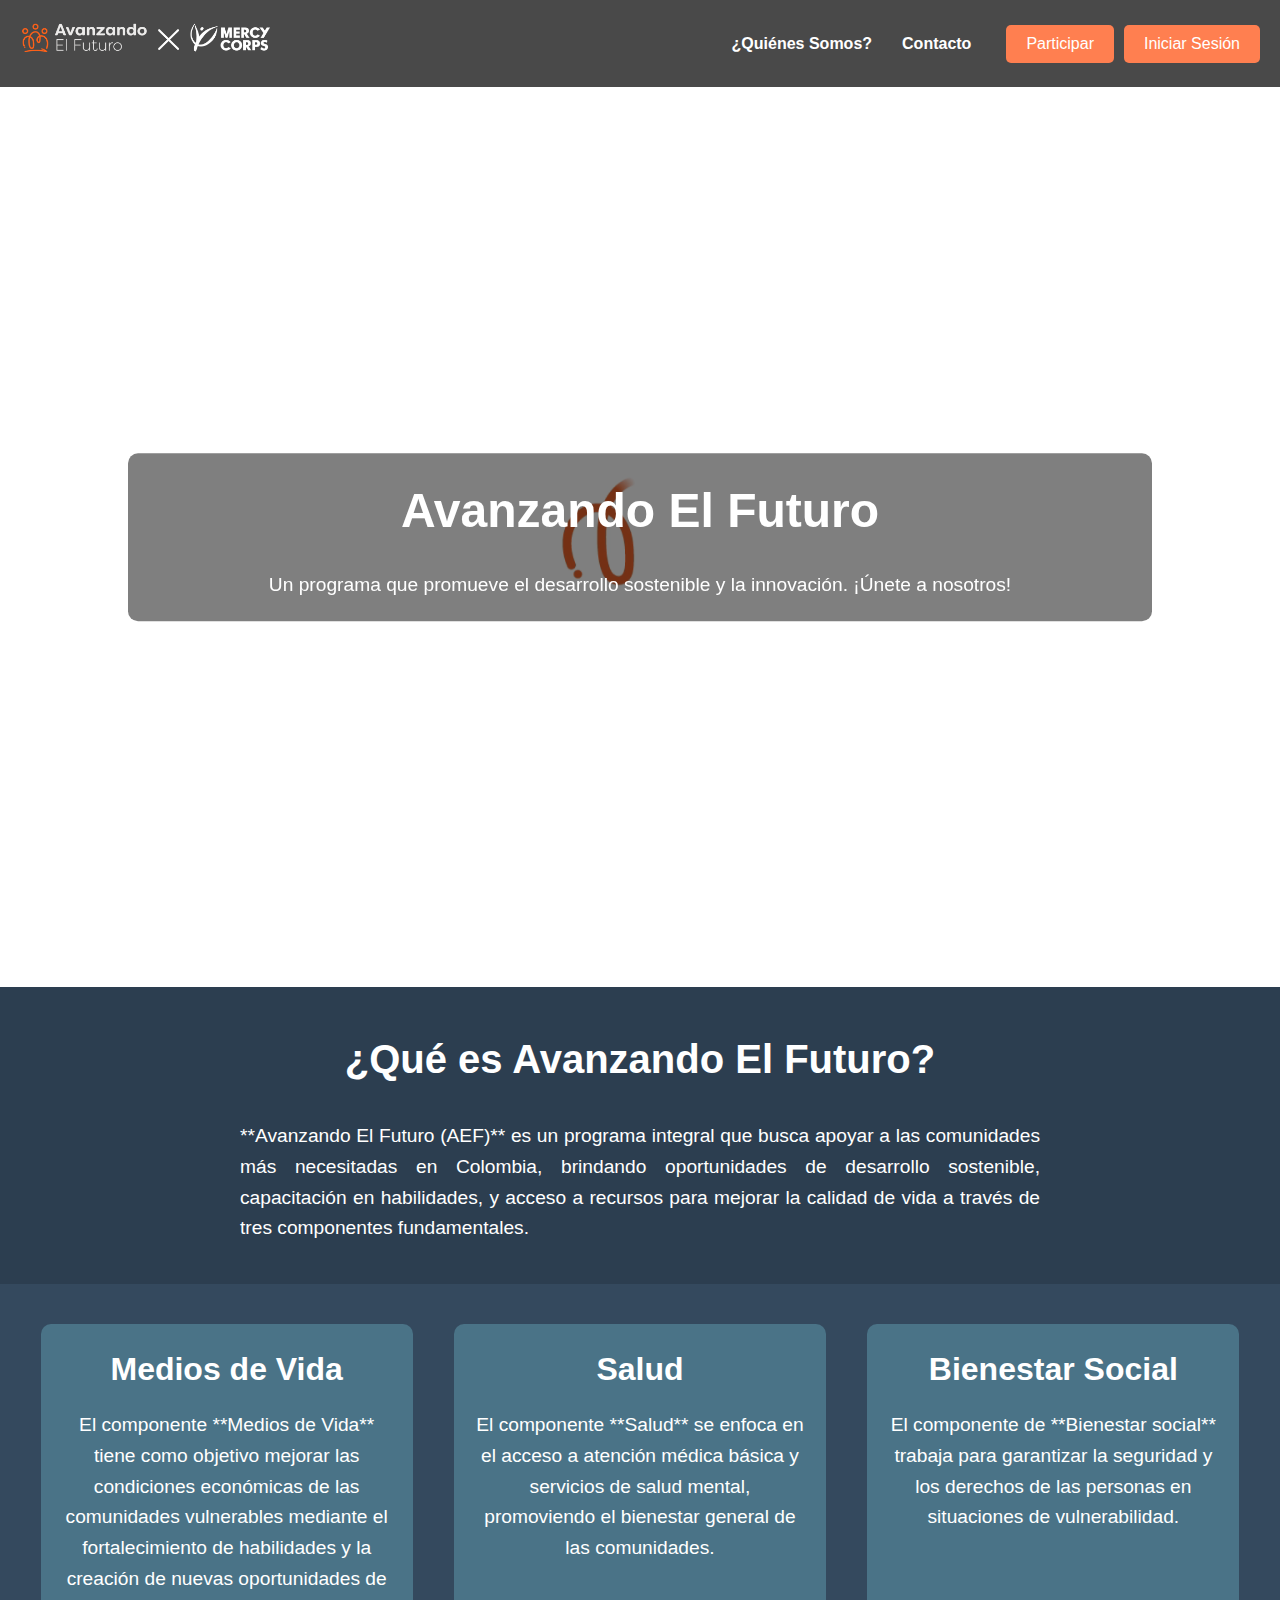
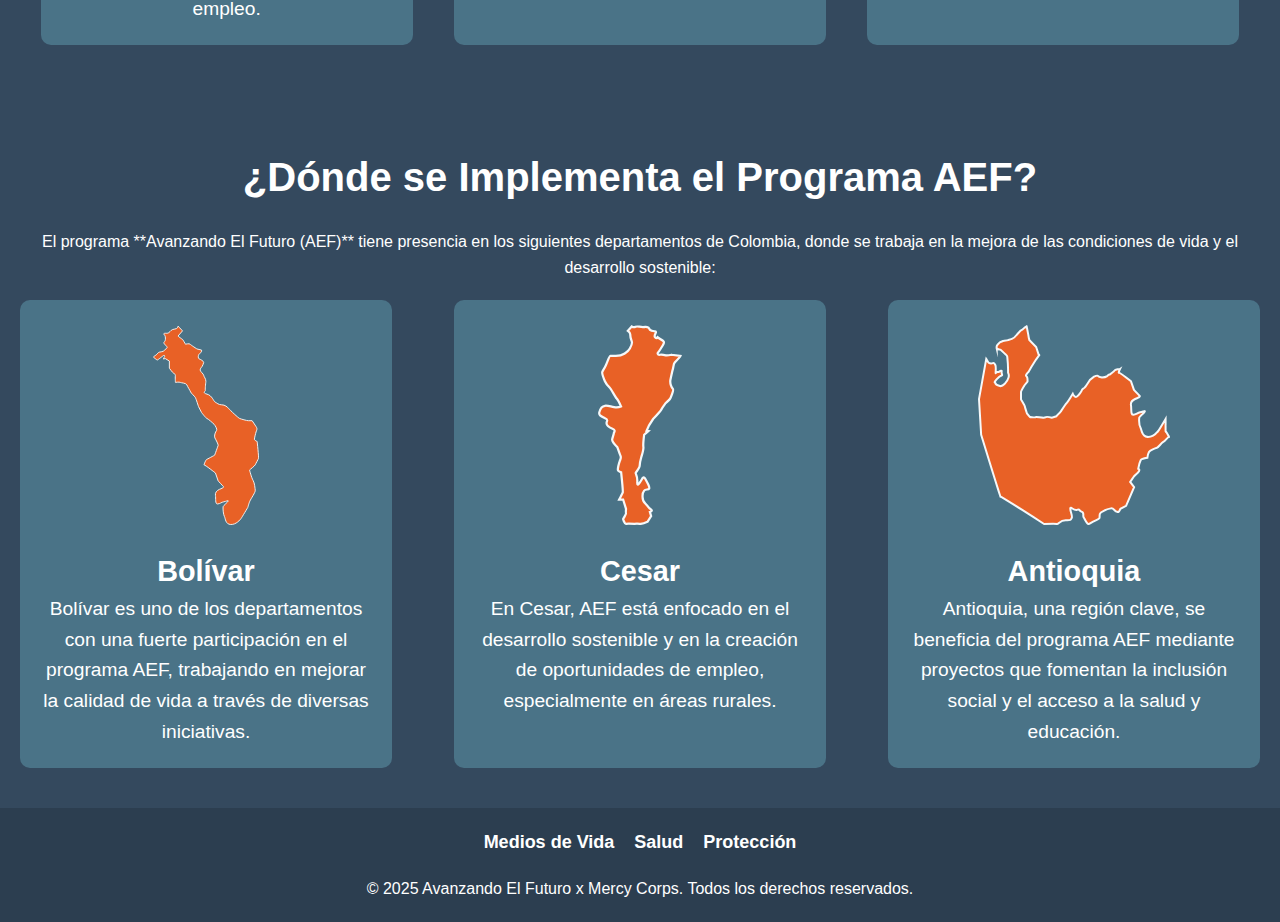
<file: index.html>
<!DOCTYPE html>
<html lang="es">
  <head>
    <meta charset="UTF-8" />
    <meta name="viewport" content="width=device-width, initial-scale=1.0" />
    <title>Avanzando El Futuro</title>
    <link rel="stylesheet" href="Css/styles.css" />
    <link rel="icon" href="Img/SimboloAEF-naranja.ico" />
  </head>
  <body>
    <!-- Header -->
    <header class="header">
      <div class="logo-container">
        <a href="index.html">
          <img
            class="logo"
            src="Img/Logo MC X AEF 4.png"
            alt="Logo Avanzando El Futuro"
          />
        </a>
      </div>
      <nav>
        <ul class="menu">
          <li>
            <a
              href="https://mercycorps.org.co/programas/avanzando-el-futuro-qamfpZfYxaWs0auoy6qanw/"
              target="_blank"
              >¿Quiénes Somos?</a
            >
          </li>
          <li>
            <a href="Html/contacto.html" target="_parent">Contacto</a>
          </li>
        </ul>
        <div class="header-buttons">
          <a href="Index copy.html">
            <button class="btn-participar">Participar</button></a
          >
          <a href="Html/login.html">
            <button class="btn-iniciar-sesion">Iniciar Sesión</button></a
          >
        </div>
      </nav>
    </header>

    <!-- Hero Section with Video -->
    <section class="hero">
      <div class="hero-video-container">
        <video id="hero-video" muted playsinline>
          <source src="Video/AEF/1.mp4" type="video/mp4" />
          Tu navegador no soporta el elemento de video.
        </video>
      </div>
      <div class="hero-overlay">
        <h1>Avanzando El Futuro</h1>
        <p>
          Un programa que promueve el desarrollo sostenible y la innovación.
          ¡Únete a nosotros!
        </p>
      </div>
    </section>

    <!-- About the Program -->
    <section class="about">
      <div class="about-content">
        <h2>¿Qué es Avanzando El Futuro?</h2>
        <p>
          **Avanzando El Futuro (AEF)** es un programa integral que busca apoyar
          a las comunidades más necesitadas en Colombia, brindando oportunidades
          de desarrollo sostenible, capacitación en habilidades, y acceso a
          recursos para mejorar la calidad de vida a través de tres componentes
          fundamentales.
        </p>
      </div>
    </section>

    <!-- Components Section -->
    <section class="components">
      <div class="component" id="medios-vida">
        <h3>Medios de Vida</h3>
        <p>
          El componente **Medios de Vida** tiene como objetivo mejorar las
          condiciones económicas de las comunidades vulnerables mediante el
          fortalecimiento de habilidades y la creación de nuevas oportunidades
          de empleo.
        </p>
      </div>
      <div class="component" id="salud">
        <h3>Salud</h3>
        <p>
          El componente **Salud** se enfoca en el acceso a atención médica
          básica y servicios de salud mental, promoviendo el bienestar general
          de las comunidades.
        </p>
      </div>
      <div class="component" id="proteccion">
        <h3>Bienestar Social</h3>
        <p>
          El componente de **Bienestar social** trabaja para garantizar la
          seguridad y los derechos de las personas en situaciones de
          vulnerabilidad.
        </p>
      </div>
    </section>

    <!-- Implementación del Programa en los Departamentos -->
    <section class="implementacion">
      <div class="implementacion-content">
        <h2>¿Dónde se Implementa el Programa AEF?</h2>
        <p>
          El programa **Avanzando El Futuro (AEF)** tiene presencia en los
          siguientes departamentos de Colombia, donde se trabaja en la mejora de
          las condiciones de vida y el desarrollo sostenible:
        </p>
      </div>
      <div class="departamentos">
        <div class="departamento" id="bolivar">
          <img src="Img/bolivar.svg" alt="Departamento de Bolívar" />
          <h3>Bolívar</h3>
          <p>
            Bolívar es uno de los departamentos con una fuerte participación en
            el programa AEF, trabajando en mejorar la calidad de vida a través
            de diversas iniciativas.
          </p>
        </div>
        <div class="departamento" id="cesar">
          <img src="Img/cesar.svg" alt="Departamento de Cesar" />
          <h3>Cesar</h3>
          <p>
            En Cesar, AEF está enfocado en el desarrollo sostenible y en la
            creación de oportunidades de empleo, especialmente en áreas rurales.
          </p>
        </div>
        <div class="departamento" id="antioquia">
          <img src="Img/antioquia.svg" alt="Departamento de Antioquia" />
          <h3>Antioquia</h3>
          <p>
            Antioquia, una región clave, se beneficia del programa AEF mediante
            proyectos que fomentan la inclusión social y el acceso a la salud y
            educación.
          </p>
        </div>
      </div>
    </section>

    <!-- Footer -->
    <footer class="footer">
      <div class="footer-content">
        <ul class="footer-links">
          <li><a href="#medios-vida">Medios de Vida</a></li>
          <li><a href="#salud">Salud</a></li>
          <li><a href="#proteccion">Protección</a></li>
        </ul>
        <p>
          &copy; 2025 Avanzando El Futuro x Mercy Corps. Todos los derechos
          reservados.
        </p>
      </div>
    </footer>
    <script src="JavaScript/scripts.js"></script>
  </body>
</html>
</file>
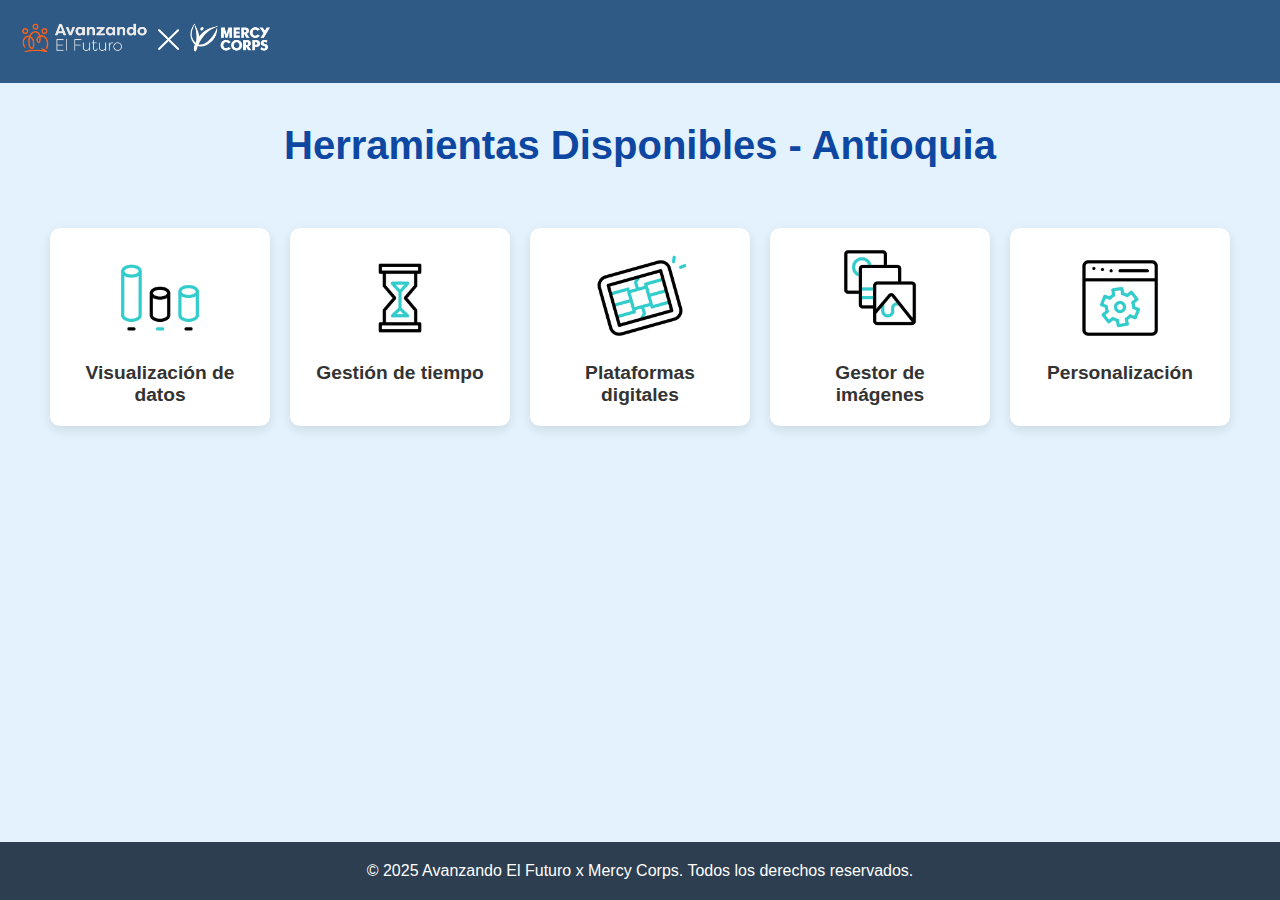
<file: Html/antioquia.html>
<!DOCTYPE html>
<html lang="es">
  <head>
    <meta charset="UTF-8" />
    <meta name="viewport" content="width=device-width, initial-scale=1.0" />
    <title>Herramientas - Antioquia</title>
    <link rel="stylesheet" href="../Css/stylesAntioquia.css" />
    <link rel="icon" href="../Img/SimboloAEF-naranja.ico" />
  </head>
  <body>
    <header class="header">
      <div class="logo-container">
        <a href="../index.html">
          <img
            class="logo"
            src="../Img/Logo MC X AEF 4.png"
            alt="Logo Avanzando El Futuro"
          />
        </a>
      </div>
    </header>

    <main>
      <h1>Herramientas Disponibles - Antioquia</h1>
      <div class="tool-container">
        <div class="tool">
          <img src="../Img/gif/grafico-de-barras.gif" alt="Gráficos" />
          <p>Visualización de datos</p>
        </div>
        <div class="tool">
          <img src="../Img/gif/reloj-de-arena.gif" alt="Tiempo" />
          <p>Gestión de tiempo</p>
        </div>
        <div class="tool">
          <img src="../Img/gif/chip.gif" alt="Tecnología" />
          <p>Plataformas digitales</p>
        </div>
        <div class="tool">
          <img src="../Img/gif/fotos.gif" alt="Galería" />
          <p>Gestor de imágenes</p>
        </div>
        <div class="tool">
          <img src="../Img/gif/setting.gif" alt="Configuración" />
          <p>Personalización</p>
        </div>
      </div>
    </main>

    <footer>
      <p>
        &copy; 2025 Avanzando El Futuro x Mercy Corps. Todos los derechos
        reservados.
      </p>
    </footer>
  </body>
</html>
</file>
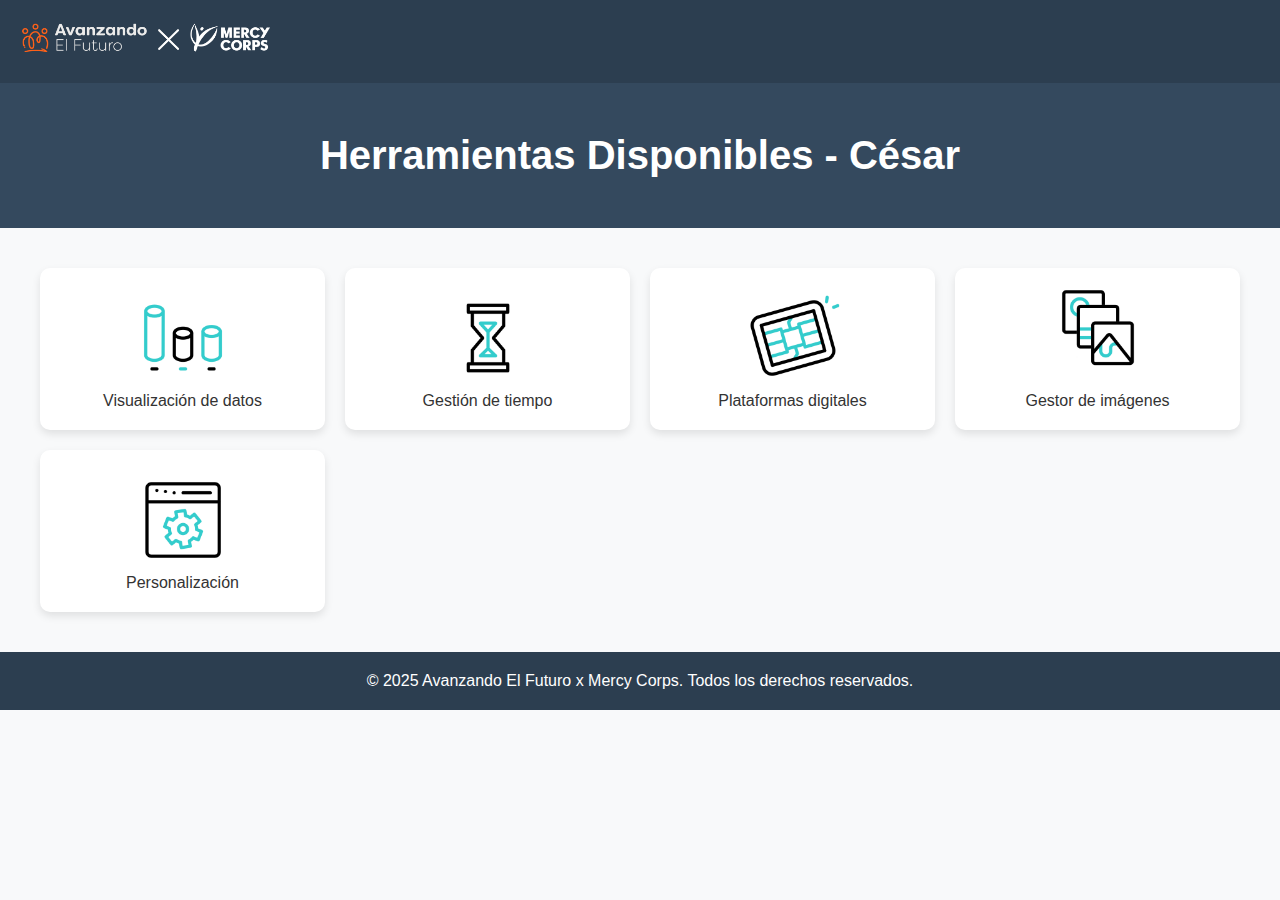
<file: Html/cesar.html>
<!DOCTYPE html>
<html lang="es">
  <head>
    <meta charset="UTF-8" />
    <meta name="viewport" content="width=device-width, initial-scale=1.0" />
    <title>Herramientas - Regional César</title>
    <link rel="stylesheet" href="../Css/stylesCesar.css" />

    <link rel="icon" href="../Img/SimboloAEF-naranja.ico" />
  </head>
  <body>
    <header class="header">
      <div class="logo-container">
        <a href="../index.html">
          <img
            class="logo"
            src="../Img/Logo MC X AEF 4.png"
            alt="Logo Avanzando El Futuro"
          />
        </a>
      </div>
    </header>

    <main>
      <section class="hero">
        <h1>Herramientas Disponibles - César</h1>
      </section>

      <section class="tools">
        <div class="tool">
          <img src="../Img/gif/grafico-de-barras.gif" alt="Gráficos" />
          <p>Visualización de datos</p>
        </div>
        <div class="tool">
          <img src="../Img/gif/reloj-de-arena.gif" alt="Tiempo" />
          <p>Gestión de tiempo</p>
        </div>
        <div class="tool">
          <img src="../Img/gif/chip.gif" alt="Tecnología" />
          <p>Plataformas digitales</p>
        </div>
        <div class="tool">
          <img src="../Img/gif/fotos.gif" alt="Galería" />
          <p>Gestor de imágenes</p>
        </div>
        <div class="tool">
          <img src="../Img/gif/setting.gif" alt="Configuración" />
          <p>Personalización</p>
        </div>
      </section>
    </main>

    <footer>
      <p>
        &copy; 2025 Avanzando El Futuro x Mercy Corps. Todos los derechos
        reservados.
      </p>
    </footer>
  </body>
</html>
</file>
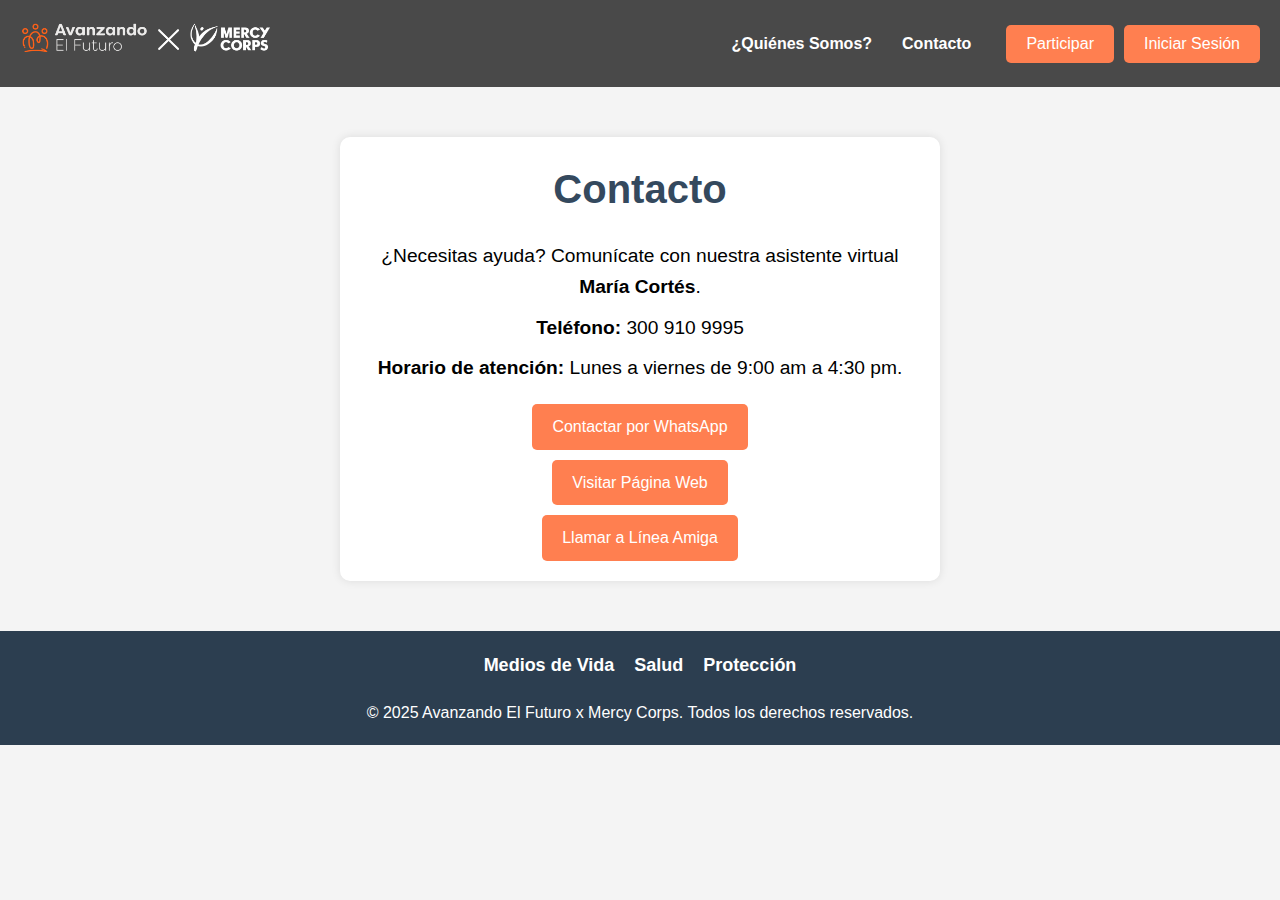
<file: Html/contacto.html>
<!DOCTYPE html>
<html lang="es">
  <head>
    <meta charset="UTF-8" />
    <meta name="viewport" content="width=device-width, initial-scale=1.0" />
    <title>Contacto - Avanzando El Futuro</title>

    <link rel="stylesheet" href="../Css/stylesContacto.css" />
    <link rel="stylesheet" href="../Css/styles.css" />
    <link rel="icon" href="../Img/SimboloAEF-naranja.ico" />
  </head>
  <body>
    <!-- Header -->
    <header class="header">
      <div class="logo-container">
        <a href="../index.html">
          <img
            class="logo"
            src="../Img/Logo MC X AEF 4.png"
            alt="Logo Avanzando El Futuro"
          />
        </a>
      </div>
      <nav>
        <ul class="menu">
          <li>
            <a
              href="https://mercycorps.org.co/programas/avanzando-el-futuro-qamfpZfYxaWs0auoy6qanw/"
              target="_blank"
              >¿Quiénes Somos?</a
            >
          </li>
          <li>
            <a href="contacto.html" target="_parent">Contacto</a>
          </li>
        </ul>
        <div class="header-buttons">
          <a href="Index copy.html">
            <button class="btn-participar">Participar</button>
          </a>
          <a href="login.html">
            <button class="btn-iniciar-sesion">Iniciar Sesión</button>
          </a>
        </div>
      </nav>
    </header>

    <!-- Sección de Contacto -->
    <section class="contacto-container">
      <h1>Contacto</h1>
      <p class="contacto-info">
        ¿Necesitas ayuda? Comunícate con nuestra asistente virtual
        <strong>María Cortés</strong>.
      </p>
      <p class="contacto-info"><strong>Teléfono:</strong> 300 910 9995</p>
      <p class="contacto-info">
        <strong>Horario de atención:</strong> Lunes a viernes de 9:00 am a 4:30
        pm.
      </p>
      <div class="contacto-links">
        <a href="https://wa.me/573009109995" target="_blank"
          >Contactar por WhatsApp</a
        >
        <a href="https://www.mercycorps.org.co/contacto/" target="_blank"
          >Visitar Página Web</a
        >
        <a href="tel:3009109995">Llamar a Línea Amiga</a>
      </div>
    </section>

    <!-- Footer -->
    <footer class="footer">
      <div class="footer-content">
        <ul class="footer-links">
          <li><a href="#medios-vida">Medios de Vida</a></li>
          <li><a href="#salud">Salud</a></li>
          <li><a href="#proteccion">Protección</a></li>
        </ul>
        <p>
          &copy; 2025 Avanzando El Futuro x Mercy Corps. Todos los derechos
          reservados.
        </p>
      </div>
    </footer>
  </body>
</html>
</file>
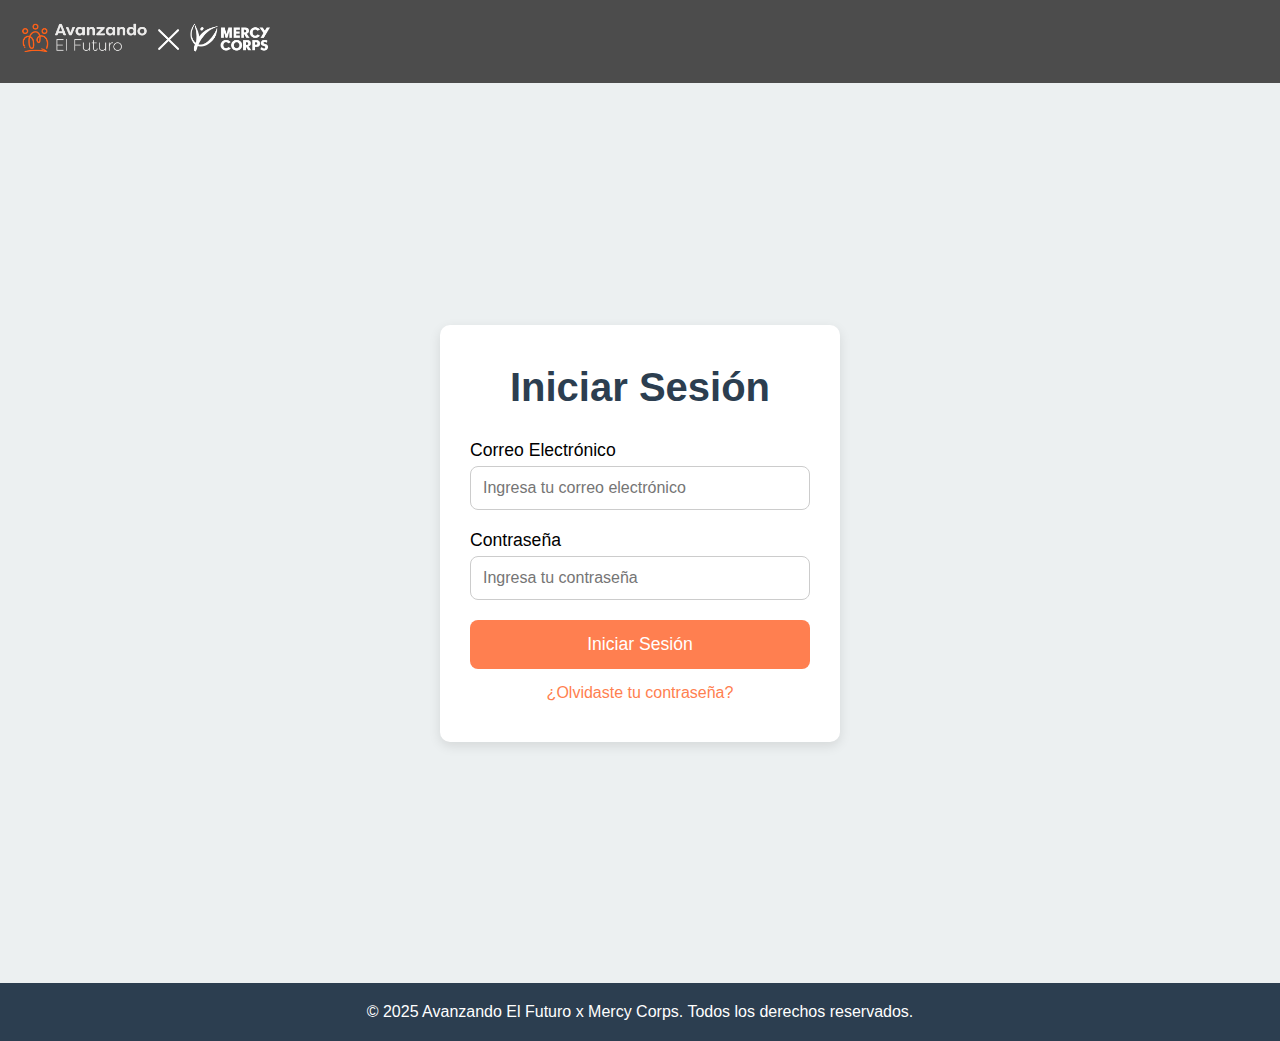
<file: Html/login.html>
<!DOCTYPE html>
<html lang="es">
  <head>
    <meta charset="UTF-8" />
    <meta name="viewport" content="width=device-width, initial-scale=1.0" />
    <title>Iniciar Sesión</title>
    <link rel="stylesheet" href="../Css/styleslogin.css" />
    <link rel="icon" href="../Img/SimboloAEF-naranja.ico" />
  </head>
  <body>
    <!-- Header -->
    <header class="header">
      <div class="logo-container">
        <a href="../index.html">
          <img class="logo" src="../Img/Logo MC X AEF 4.png" alt="Logo Avanzando El Futuro" />
        </a>
      </div>
    </header>

    <!-- Login Section -->
    <section class="login">
      <div class="login-container">
        <h2>Iniciar Sesión</h2>
        <form id="login-form" action="#" method="POST">
          <div class="input-group">
            <label for="email">Correo Electrónico</label>
            <input
              type="email"
              id="email"
              name="email"
              placeholder="Ingresa tu correo electrónico"
              required
              aria-label="Correo Electrónico"
            />
          </div>
          <div class="input-group">
            <label for="password">Contraseña</label>
            <input
              type="password"
              id="password"
              name="password"
              placeholder="Ingresa tu contraseña"
              required
              aria-label="Contraseña"
            />
          </div>
          <p id="error-message" class="error-message"></p>
          <button type="submit" class="btn-submit">Iniciar Sesión</button>
        </form>
        <p class="forgot-password"><a href="#">¿Olvidaste tu contraseña?</a></p>
      </div>
    </section>

    <!-- Footer -->
    <footer class="footer">
      <p>&copy; 2025 Avanzando El Futuro x Mercy Corps. Todos los derechos reservados.</p>
    </footer>

    <script src="../JavaScript/scriptLogin.js"></script>
  </body>
</html>
</file>
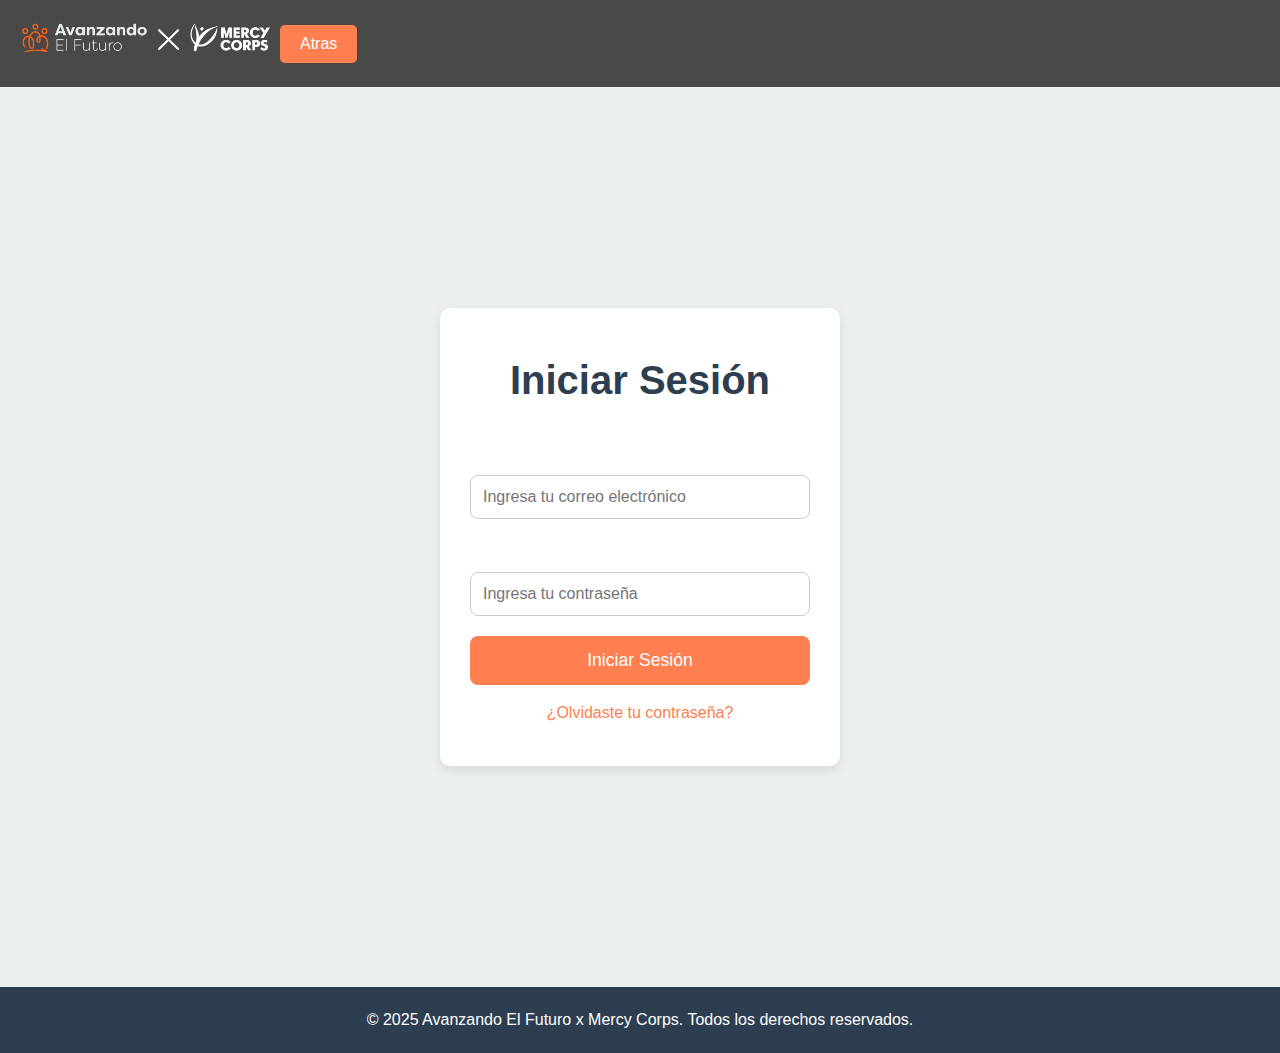
<file: Html/login2.html>
<!DOCTYPE html>
<html lang="es">
  <head>
    <meta charset="UTF-8" />
    <meta name="viewport" content="width=device-width, initial-scale=1.0" />
    <title>Iniciar Sesión</title>
    <link rel="stylesheet" href="../Css/StyleNav.css" />
    <link rel="stylesheet" href="../Css/styleslogin.css" />

    <link rel="icon" href="../Img/SimboloAEF-naranja.ico" />
  </head>
  <body>
    <header class="header">
      <div class="logo-container">
        <a href="../index.html">
          <img
            class="logo"
            src="../Img/Logo MC X AEF 4.png"
            alt="Logo Avanzando El Futuro"
          />
        </a>
      </div>
      <button class="menu-toggle" id="menu-toggle" aria-label="Abrir menú">
        <img src="../Img/Menu_Cerrado.png" id="menu-icon" />
      </button>

      <nav>
        <ul class="menu">
          <li class="navtext">
            <a href="seleccionarProgramaMEL.html">
              <button class="btn-iniciar-sesion">Atras</button>
            </a>
          </li>
        </ul>
      </nav>
    </header>

    <!-- Login Section -->
    <section class="login">
      <div class="login-container">
        <h2>Iniciar Sesión</h2>
        <form id="login-form" action="#" method="POST">
          <div class="input-group">
            <label for="email">Correo Electrónico</label>
            <input
              type="email"
              id="email"
              name="email"
              placeholder="Ingresa tu correo electrónico"
              required
              aria-label="Correo Electrónico"
            />
          </div>
          <div class="input-group">
            <label for="password">Contraseña</label>
            <input
              type="password"
              id="password"
              name="password"
              placeholder="Ingresa tu contraseña"
              required
              aria-label="Contraseña"
            />
          </div>
          <p id="error-message" class="error-message"></p>
          <button type="submit" class="btn-submit">Iniciar Sesión</button>
        </form>
        <p class="forgot-password"><a href="#">¿Olvidaste tu contraseña?</a></p>
      </div>
    </section>

    <!-- Footer -->
    <footer class="footer">
      <p>
        &copy; 2025 Avanzando El Futuro x Mercy Corps. Todos los derechos
        reservados.
      </p>
    </footer>

    <script src="../JavaScript/scriptLogin.js"></script>
  </body>
</html>
</file>
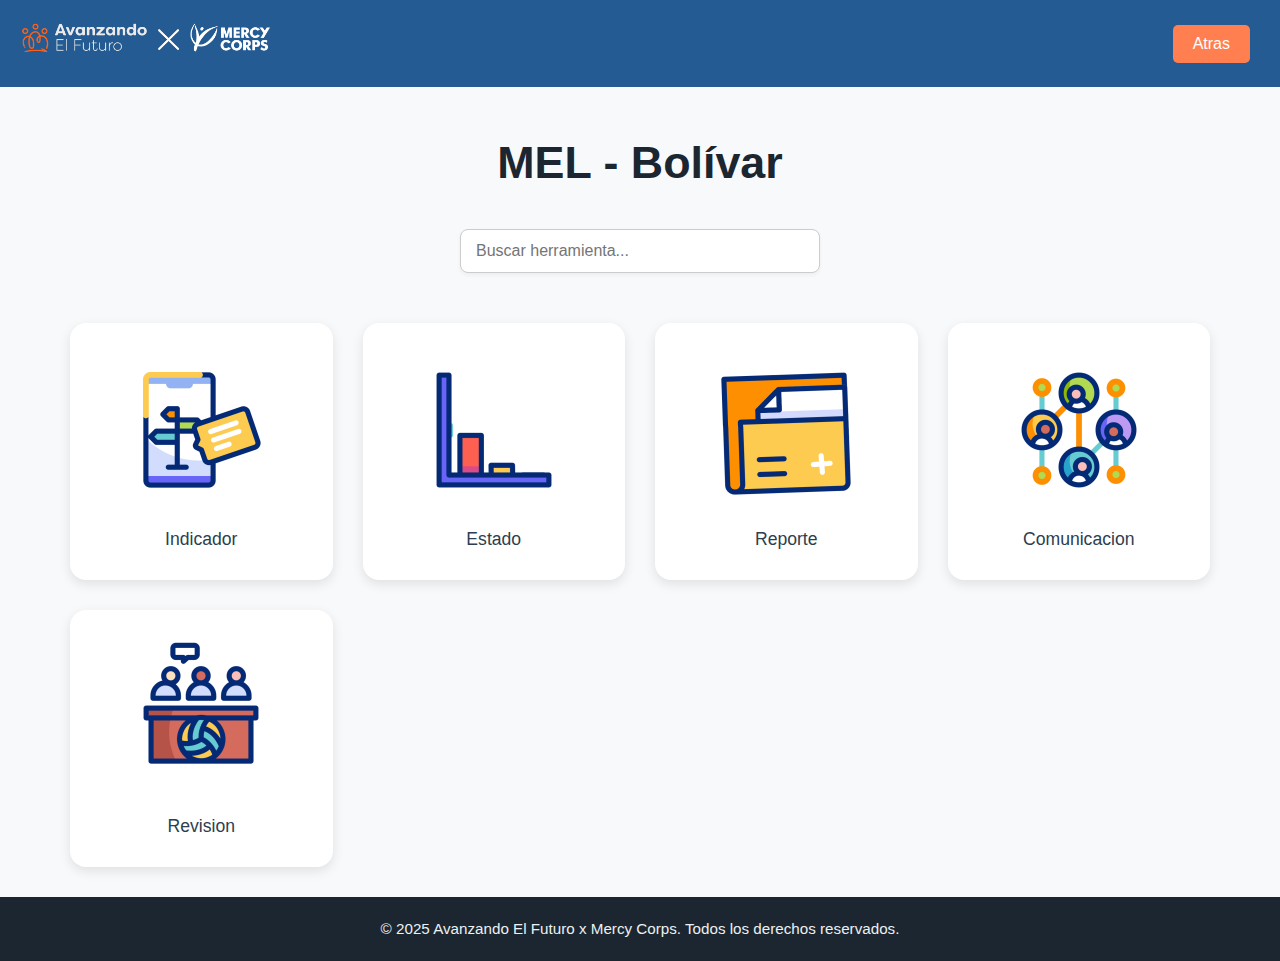
<file: Html/mealBolivar.html>
<!DOCTYPE html>
<html lang="es">
  <head>
    <meta charset="UTF-8" />
    <meta name="viewport" content="width=device-width, initial-scale=1.0" />
    <title>Herramientas MEL - Bolívar</title>
    <link rel="stylesheet" href="../Css/StyleNav.css" />
    <link rel="stylesheet" href="../Css/stylemealbolivar.css" />
    <link rel="icon" href="../Img/SimboloAEF-naranja.ico" />
  </head>
  <body>
    <header class="header">
      <div class="logo-container">
        <a href="../index.html">
          <img
            class="logo"
            src="../Img/Logo MC X AEF 4.png"
            alt="Logo Avanzando El Futuro"
          />
        </a>
      </div>
      <button class="menu-toggle" id="menu-toggle" aria-label="Abrir menú">
        <img src="../Img/Menu_Cerrado.png" id="menu-icon" />
      </button>

      <nav>
        <ul class="menu">
          <li class="navtext">
            <a href="seleccionarProgramaMEL.html">
              <button class="btn-iniciar-sesion">Atras</button>
            </a>
          </li>
        </ul>
      </nav>
    </header>

    <main>
      <h1>MEL - Bolívar</h1>

      <!-- 🔍 Buscador -->
      <div class="search-container">
        <input
          type="text"
          id="searchInput"
          placeholder="Buscar herramienta..."
          onkeyup="filtrarHerramientas()"
        />
      </div>

      <!--  Herramientas -->
      <div class="tool-gallery" id="toolGallery">
        <a href="" target="_blank">
          <div class="tool">
            <img src="../Img/gif/directions.gif" alt="Indicador" />
            <p>Indicador</p>
          </div>
        </a>

        <a href="">
          <div class="tool">
            <img src="../Img/gif/evolution.gif" alt="Estado" />
            <p>Estado</p>
          </div>
        </a>

        <a href="" target="_blank">
          <div class="tool">
            <img src="../Img/gif/folder (1).gif" alt="Reporte" />
            <p>Reporte</p>
          </div>
        </a>

        <a href="" target="_blank">
          <div class="tool">
            <img src="../Img/gif/global-connection.gif" alt="Comunicacion" />
            <p>Comunicacion</p>
          </div>
        </a>

        <a href="" target="_blank">
          <div class="tool">
            <img src="../Img/gif/judges.gif" alt="Form" />
            <p>Revision</p>
          </div>
        </a>
      </div>

      <!--  Sin resultados -->
      <p id="noResults" class="no-results" style="display: none">
        No se encontraron herramientas con ese nombre.
      </p>
    </main>

    <footer>
      <p>
        &copy; 2025 Avanzando El Futuro x Mercy Corps. Todos los derechos
        reservados.
      </p>
    </footer>

    <script src="../JavaScript/scriptBusqueda.js"></script>
    <script src="../JavaScript/scriptMenu.js" ></script>
     </body>
  </body>
</html>
</file>
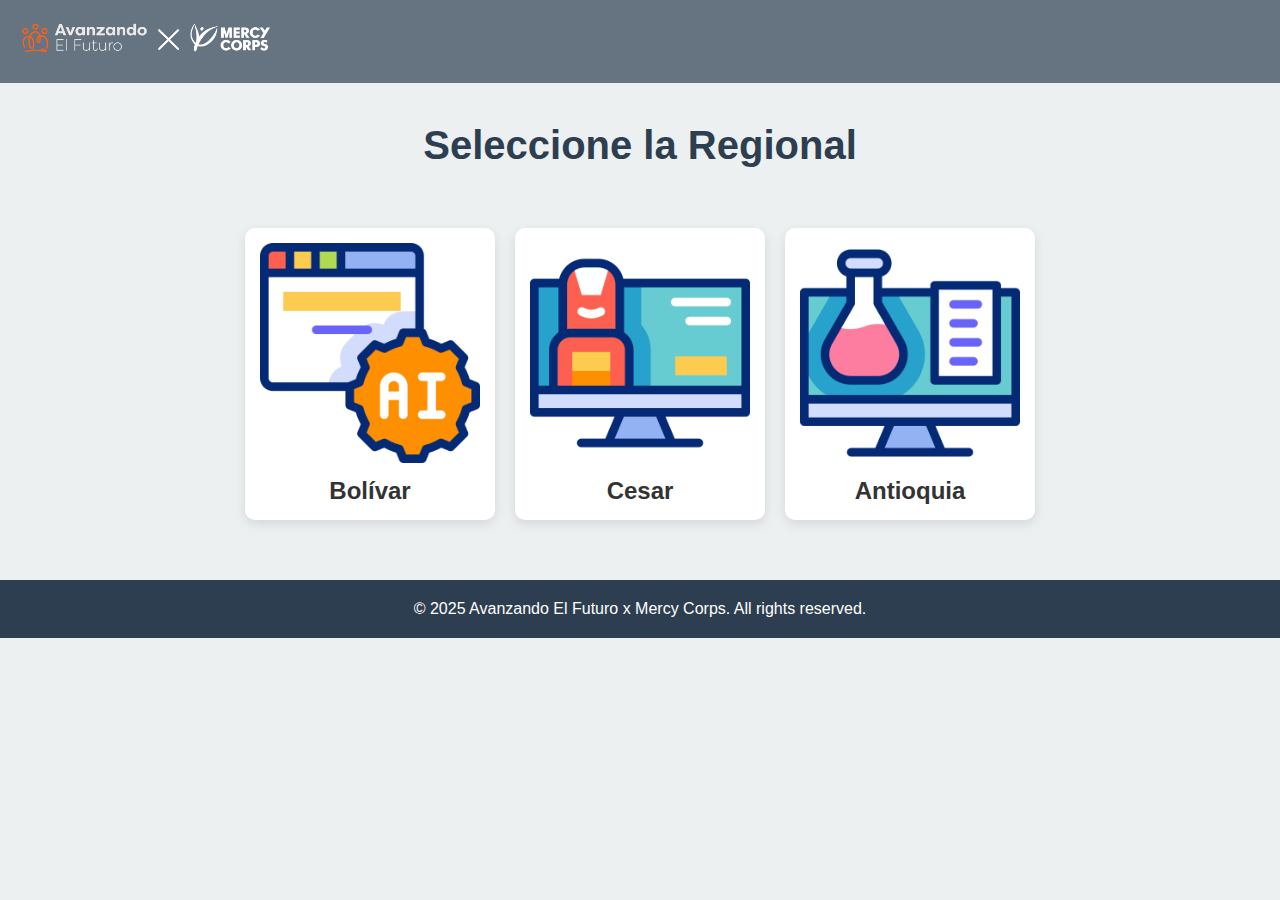
<file: Html/paginaDeUsoExclusivo.html>
<!DOCTYPE html>
<html lang="en">
  <head>
    <meta charset="UTF-8" />
    <meta name="viewport" content="width=device-width, initial-scale=1.0" />
    <title>Herramientas-Regional</title>
    <link rel="stylesheet" href="../Css/stylesPrueba.css" />
    <link rel="icon" href="../Img/SimboloAEF-naranja.ico" />
  </head>
  <body>
    <header class="header">
      <div class="logo-container">
        <a href="../index.html">
          <img
            class="logo"
            src="../Img/Logo MC X AEF 4.png"
            alt="Avanzando El Futuro Logo"
          />
        </a>
      </div>
    </header>

    <main>
      <h1>Seleccione la Regional</h1>
      <div class="container">
        <div class="region-box">
          <a href="bolivar.html">
            <img src="../Img/artificial-intelligence.png" alt="Bolívar" />
            <h2>Bolívar</h2>
          </a>
        </div>
        <div class="region-box">
          <a href="cesar.html">
            <img src="../Img/virtual-assistant.png" alt="Cesar" />
            <h2>Cesar</h2>
          </a>
        </div>
        <div class="region-box">
          <a href="antioquia.html">
            <img src="../Img/virtual-lab.png" alt="Antioquia" />
            <h2>Antioquia</h2>
          </a>
        </div>
      </div>
    </main>

    <footer>
      <p>&copy; 2025 Avanzando El Futuro x Mercy Corps. All rights reserved.</p>
    </footer>
  </body>
</html>
</file>
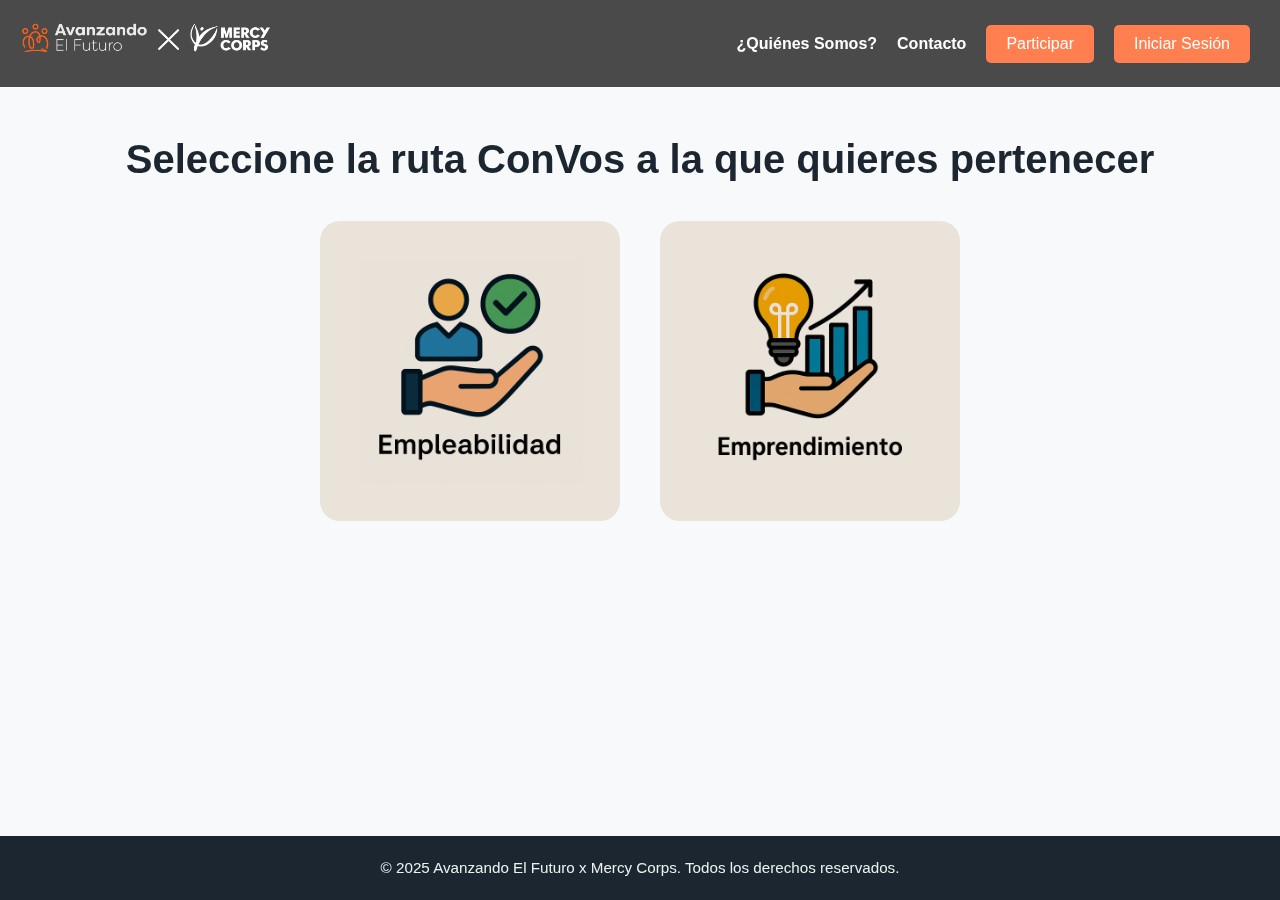
<file: Html/participar.html>
<!DOCTYPE html>
<html lang="es">
  <head>
    <meta charset="UTF-8" />
    <meta name="viewport" content="width=device-width, initial-scale=1.0" />
    <title>Avanzando El Futuro</title>
    <link rel="stylesheet" href="../Css/StyleNav.css" />
    <link rel="stylesheet" href="../Css/styleparticipar.css" />
    <link rel="icon" href="../Img/SimboloAEF-naranja.ico" />
  </head>
  <body>
    <!-- Header -->
    <header class="header">
      <div class="logo-container">
        <a href="../index.html">
          <img
            class="logo"
            src="../Img/Logo MC X AEF 4.png"
            alt="Logo Avanzando El Futuro"
          />
        </a>
      </div>

      <button class="menu-toggle" id="menu-toggle" aria-label="Abrir menú">
        <img src="../Img/Menu_Cerrado.png" id="menu-icon" />
      </button>

      <nav>
        <ul class="menu">
          <li class="navtext">
            <a
              href="https://mercycorps.org.co/programas/avanzando-el-futuro-qamfpZfYxaWs0auoy6qanw/"
              target="_blank"
              >¿Quiénes Somos?</a
            >
          </li>
          <li class="navtext"><a href="contacto.html">Contacto</a></li>
          <li>
            <a href="participar.html"
              ><button class="btn-participar">Participar</button></a
            >
          </li>
          <li>
            <a href="login.html">
              <button class="btn-iniciar-sesion">Iniciar Sesión</button>
            </a>
          </li>
        </ul>
      </nav>
    </header>

    <main>
      <h1>Seleccione la ruta ConVos a la que quieres pertenecer</h1>
      <div class="button-gallery">
        <a href="https://ee.kobotoolbox.org/x/Oz5DU9z5" class="buttonn">
          <div class="button-content">
            <img
              src="../Img/gif/Empleabilidad.png"
              alt="Empleabilidad"
              class="button-image"
            />
          </div>
        </a>
        <a href="https://ee.kobotoolbox.org/x/L3feZ6xb" class="buttonn">
          <div class="button-content">
            <img
              src="../Img/gif/Emprendimiento.png"
              alt="Emprendimiento"
              class="button-image"
            />
          </div>
        </a>
      </div>
    </main>

    <footer>
      <p>
        &copy; 2025 Avanzando El Futuro x Mercy Corps. Todos los derechos
        reservados.
      </p>
    </footer>
  </body>
  <script src="../JavaScript/scriptMenu.js"></script>
</html>
</file>
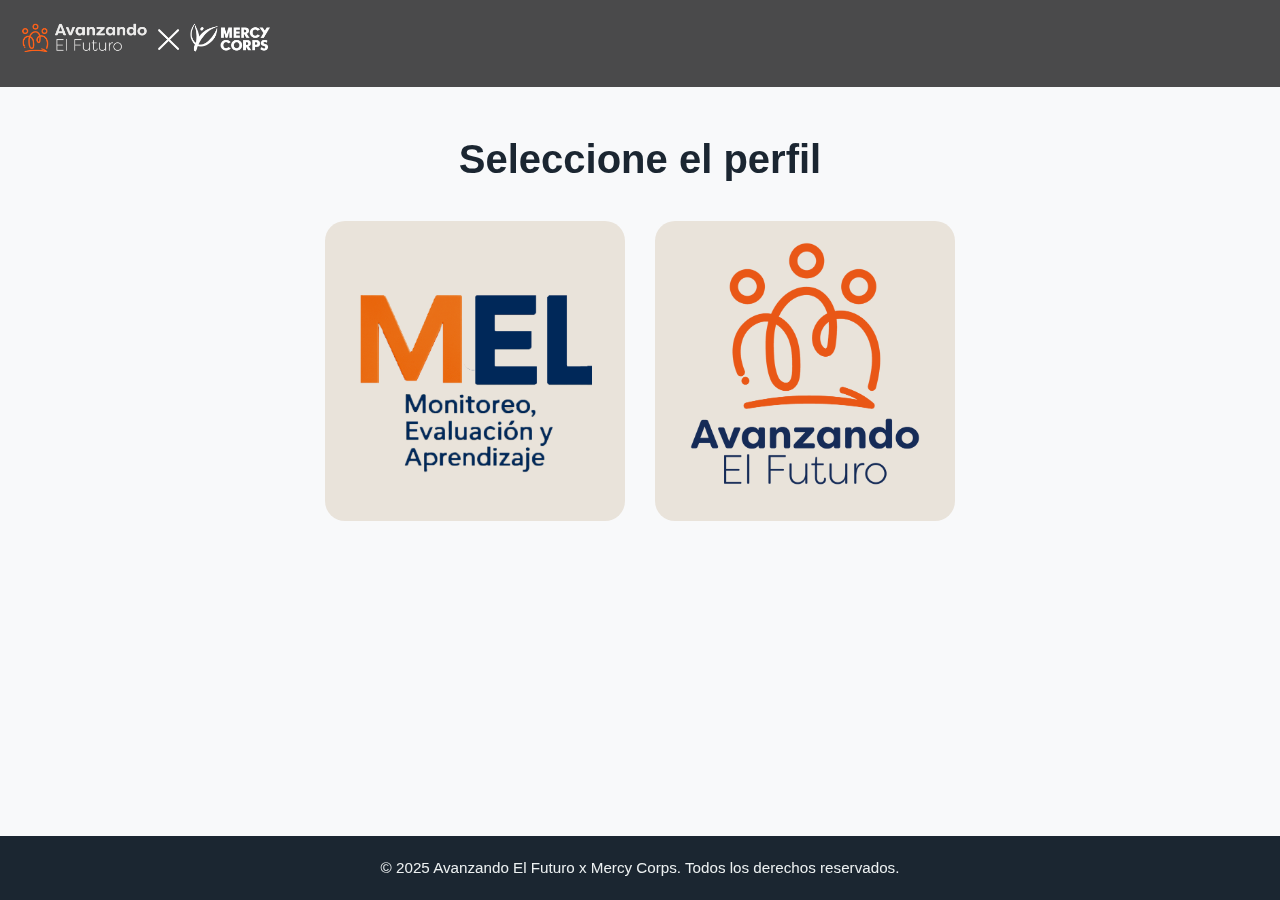
<file: Html/seleccionarProgramaMEL.html>
<!DOCTYPE html>
<html lang="es">
  <head>
    <meta charset="UTF-8" />
    <meta name="viewport" content="width=device-width, initial-scale=1.0" />
    <title>Herramientas - Bolívar</title>
    <link rel="stylesheet" href="../Css/StyleNav.css" />
    <link rel="stylesheet" href="../Css/styleSeleccion.css" />
    <link rel="icon" href="../Img/SimboloAEF-naranja.ico" />
  </head>
  <body>
    <header class="header">
      <div class="logo-container">
        <a href="../index.html">
          <img
            class="logo"
            src="../Img/Logo MC X AEF 4.png"
            alt="Logo Avanzando El Futuro"
          />
        </a>
      </div>
    </header>

    <main>
      <h1>Seleccione el perfil</h1>
      <div class="button-gallery">
        <a href="login2.html" class="button">
          <div class="button-content">
            <img src="../Img/gif/Mel Img.png" alt="MEL" class="button-image" />
          </div>
        </a>
        <a href="bolivar.html" class="button">
          <div class="button-content">
            <img
              src="../Img/gif/programa_AEF.png"
              alt="Programa"
              class="button-image"
            />
          </div>
        </a>
      </div>
    </main>

    <footer>
      <p>
        &copy; 2025 Avanzando El Futuro x Mercy Corps. Todos los derechos
        reservados.
      </p>
    </footer>
  </body>
</html>
</file>
<file: Css/styles.css>
/* Estilos globales */
* {
  margin: 0;
  padding: 0;
  box-sizing: border-box;
}

body {
  font-family: "Arial", sans-serif;
  background-color: #f4f4f4;
  color: #fff;
  line-height: 1.6;
}

/* Header */
.header {
  display: flex;
  justify-content: space-between;
  align-items: center;
  padding: 20px;
  background-color: rgba(0, 0, 0, 0.7);
}

.logo-container {
  display: flex;
  align-items: center;
}

.logo {
  width: 250px;
}

nav {
  display: flex;
  justify-content: flex-end;
  align-items: center;
  gap: 20px;
}

nav ul {
  list-style-type: none;
  display: flex;
}

nav ul li {
  margin: 0 15px;
}

nav ul li a {
  text-decoration: none;
  color: #fff;
  font-size: 16px;
  font-weight: bold;
  transition: color 0.3s ease;
}

nav ul li a:hover {
  color: #ff7f50;
}

.header-buttons {
  display: flex;
  gap: 10px;
}

.btn-participar,
.btn-iniciar-sesion {
  background-color: #ff7f50;
  border: none;
  color: white;
  padding: 10px 20px;
  font-size: 16px;
  cursor: pointer;
  border-radius: 5px;
  transition: background-color 0.3s ease;
}

.btn-participar:hover,
.btn-iniciar-sesion:hover {
  background-color: #e56b3a;
}

/* Hero Section */
.hero {
  position: relative;
  width: 100%;
  height: 100vh;
  overflow: hidden;
}

.hero-video-container {
  position: absolute;
  top: 0;
  left: 0;
  width: 100%;
  height: 100%;
  overflow: hidden;
}

.hero-video-container video {
  width: 100%;
  height: 100%;
  object-fit: cover; /* Asegura que el video cubra el contenedor sin distorsión */
}

.hero-overlay {
  position: absolute;
  top: 50%;
  left: 50%;
  transform: translate(-50%, -50%);
  text-align: center;
  color: white;
  background: rgba(0, 0, 0, 0.5);
  padding: 20px;
  border-radius: 10px;
  width: 80%;
}

.hero-overlay h1 {
  font-size: 3rem;
  margin-bottom: 20px;
}

.hero-overlay p {
  font-size: 1.2rem;
}

/* About Section */
.about {
  background-color: #2c3e50;
  padding: 40px 20px;
  text-align: center;
}

.about-content h2 {
  font-size: 2.5rem;
  margin-bottom: 30px;
}

.about-content p {
  font-size: 1.2rem;
  max-width: 800px;
  margin: 0 auto;
  line-height: 1.6;
  text-align: justify;
}

/* Components Section */
.components {
  display: flex;
  justify-content: space-around;
  background-color: #34495e;
  padding: 40px 20px;
  flex-wrap: wrap;
}

.component {
  background-color: #4a7387;
  border-radius: 10px;
  padding: 20px;
  width: 30%;
  margin-bottom: 20px;
  text-align: center;
}

.component h3 {
  font-size: 2rem;
  margin-bottom: 15px;
}

.component p {
  font-size: 1.2rem;
}

/* Footer */
.footer {
  background-color: #2c3e50;
  padding: 20px;
  text-align: center;
}

.footer-content {
  display: flex;
  flex-direction: column;
  align-items: center;
}

.footer-links {
  list-style-type: none;
  display: flex;
  gap: 20px;
  margin-bottom: 20px;
}

.footer-links li a {
  color: #fff;
  text-decoration: none;
  font-size: 18px;
  font-weight: bold;
  transition: color 0.3s ease;
}

.footer-links li a:hover {
  color: #ff7f50;
}

.footer-content p {
  color: #fff;
}
.logo:hover {
  transform: scale(1.1);
  transition: transform 0.3s ease;
}
/* Responsividad */
@media screen and (max-width: 768px) {
  .logo {
    width: 200px;
  }

  nav ul {
    display: none;
    flex-direction: column;
    margin-top: 10px;
    width: 100%;
    background-color: rgba(0, 0, 0, 0.8);
    padding: 10px 0;
  }

  .components {
    flex-direction: column;
    align-items: center;
  }

  .component {
    width: 80%;
  }
}

.component:hover {
  background-color: #ff7f50;
  cursor: pointer;
  transition: background-color 0.3s ease;
  transform: scale(1.1);
}

/* Implementación del Programa */

.implementacion {
  padding: 40px 20px;
  background-color: #34495e;
  text-align: center;
}

.implementacion-content h2 {
  font-size: 2.5rem;
  margin-bottom: 20px;
}
.implementacion-content p {
  margin-bottom: 20px;
}

.departamentos {
  display: flex;
  justify-content: space-between;
  gap: 20px;
  flex-wrap: wrap;
}

.departamento {
  background-color: #4a7387;
  border-radius: 10px;
  width: 30%;
  padding: 20px;
  text-align: center;
  transition: transform 0.3s ease;
}

.departamento img {
  width: 100%;
  height: 200px; /* Establecemos una altura fija para que todas las imágenes tengan el mismo tamaño */
  object-fit: contain; /* Cambiado a contain para no recortar la imagen */
  border-radius: 10px;
  margin-top: 5px;
}
.departamento img:hover {
  transition: 3s;
  transform: scale(1.2); /* Aumenta el tamaño del hover */
}
.departamento h3 {
  font-size: 1.8rem;
  margin-top: 15px;
}

.departamento p {
  font-size: 1.2rem;
  line-height: 1.6;
  color: #fff;
}

/* Efecto de hover */
.departamento:hover {
  transform: scale(1.05); /* Agranda la imagen al pasar el mouse */
}

/* Responsividad */
@media screen and (max-width: 768px) {
  .departamentos {
    flex-direction: column;
    align-items: center;
  }

  .departamento {
    width: 80%;
    margin-bottom: 20px;
  }
}
</file>
<file: Css/stylesAntioquia.css>
/* Estilos generales */
* {
  margin: 0;
  padding: 0;
  box-sizing: border-box;
  font-family: "Arial", sans-serif;
}
html,
body {
  height: 100%;
  display: flex;
  flex-direction: column;
}

main {
  flex: 1;
}

body {
  background-color: #e3f2fd;
  text-align: center;
}

/* Header */
.header {
  display: flex;
  justify-content: start;
  padding: 20px;
  background-color: rgba(0, 51, 102, 0.8);
}

.logo-container {
  display: flex;
  align-items: center;
}

.logo {
  width: 250px;
}

/* Título */
h1 {
  font-size: 2.5rem;
  margin: 40px 0;
  color: #0d47a1;
}

/* Galería de herramientas */
.tool-container {
  display: flex;
  justify-content: center;
  flex-wrap: wrap;
  gap: 20px;
  padding: 20px;
}

.tool {
  background: #ffffff;
  padding: 20px;
  border-radius: 10px;
  box-shadow: 0 4px 12px rgba(0, 0, 0, 0.1);
  text-align: center;
  width: 220px;
  transition: transform 0.3s ease-in-out;
}

.tool img {
  width: 100px;
  height: 100px;
}

.tool p {
  margin-top: 10px;
  font-size: 1.2rem;
  color: #333;
  font-weight: bold;
}

.tool:hover {
  transform: scale(1.1);
}

/* Footer */
footer {
  position: relative;
  bottom: 0;
  width: 100%;
  background-color: #2c3e50;
  padding: 20px;
  text-align: center;
  color: #fff;
}
</file>
<file: Css/stylesCesar.css>
/* Estilos generales */
* {
  margin: 0;
  padding: 0;
  box-sizing: border-box;
  font-family: "Arial", sans-serif;
}

body {
  background-color: #f8f9fa;
  color: #333;
  text-align: center;
}

/* Header */
.header {
  display: flex;
  justify-content: start;
  padding: 20px;
  background-color: #2c3e50;
}
.logo-container {
  display: flex;
  align-items: center;
}

.logo {
  width: 250px;
}

nav ul {
  list-style: none;
  display: flex;
  gap: 20px;
}

nav ul li a {
  text-decoration: none;
  color: #fff;
  font-weight: bold;
  transition: color 0.3s ease;
}

nav ul li a:hover {
  color: #ff7f50;
}

/* Hero Section */
.hero {
  background-color: #34495e;
  color: white;
  padding: 50px 20px;
}

.hero h1 {
  font-size: 2.5rem;
}

/* Tools Section */
.tools {
  display: grid;
  grid-template-columns: repeat(auto-fit, minmax(250px, 1fr));
  gap: 20px;
  padding: 40px;
}

.tool {
  background: #fff;
  padding: 20px;
  border-radius: 10px;
  box-shadow: 0 4px 8px rgba(0, 0, 0, 0.1);
  transition: transform 0.3s ease;
}

.tool img {
  width: 100px;
  height: auto;
}

.tool:hover {
  transform: scale(1.05);
}

/* Footer */
footer {
  background-color: #2c3e50;
  color: white;
  padding: 20px;
}
</file>
<file: Css/stylesContacto.css>
/* Estilos para la página de contacto */
.contacto-container {
  max-width: 600px;
  margin: 50px auto;
  padding: 20px;
  background: white;
  border-radius: 10px;
  box-shadow: 0 0 10px rgba(0, 0, 0, 0.1);
  text-align: center;
}

.contacto-container h1 {
  font-size: 2.5rem;
  margin-bottom: 20px;
  color: #34495e;
}

.contacto-info {
  font-size: 1.2rem;
  margin-bottom: 10px;
}

.contacto-links {
  display: flex;
  flex-direction: column;
  align-items: center;
  gap: 10px;
  margin-top: 20px;
}

.contacto-links a {
  text-decoration: none;
  background-color: #ff7f50;
  color: white;
  padding: 10px 20px;
  font-size: 16px;
  border-radius: 5px;
  transition: background-color 0.3s ease;
}

.contacto-links a:hover {
  background-color: #e56b3a;
}

/* Responsive */
@media screen and (max-width: 768px) {
  .contacto-container {
    width: 90%;
  }

  .contacto-links a {
    font-size: 14px;
    padding: 8px 15px;
  }
}
p {
  color: black;
}
</file>
<file: Css/styleslogin.css>
/* Estilos globales */
* {
  margin: 0;
  padding: 0;
  box-sizing: border-box;
  font-family: "Arial", sans-serif;
}

/* Header */
.header {
  display: flex;
  justify-content: start;
  padding: 20px;
  background-color: rgba(0, 0, 0, 0.7);
}

.logo-container {
  display: flex;
  align-items: center;
}

.logo {
  width: 250px;
}

/* Login Section */
.login {
  background-color: #ecf0f1;
  display: flex;
  justify-content: center;
  align-items: center;
  height: 100vh;
}

.login-container {
  background-color: #fff;
  padding: 40px 30px;
  border-radius: 10px;
  box-shadow: 0 4px 12px rgba(0, 0, 0, 0.1);
  width: 100%;
  max-width: 400px;
  text-align: center;
}

.login h2 {
  font-size: 2.5rem;
  margin-bottom: 30px;
  color: #2c3e50;
}

.input-group {
  margin-bottom: 20px;
  text-align: left;
}

.input-group label {
  display: block;
  font-size: 1.1rem;
  margin-bottom: 5px;
}

.input-group input {
  width: 100%;
  padding: 12px;
  font-size: 1rem;
  border: 1px solid #ccc;
  border-radius: 8px;
  outline: none;
  transition: border-color 0.3s ease;
}

.input-group input:focus {
  border-color: #ff7f50;
  box-shadow: 0 0 5px rgba(255, 127, 80, 0.5);
}

.btn-submit {
  width: 100%;
  padding: 14px;
  background-color: #ff7f50;
  color: white;
  border: none;
  border-radius: 8px;
  font-size: 1.1rem;
  cursor: pointer;
  transition: background-color 0.3s ease;
}

.btn-submit:hover {
  background-color: #e56b3a;
}

.forgot-password {
  margin-top: 15px;
}

.forgot-password a {
  text-decoration: none;
  color: #ff7f50;
  font-size: 1rem;
}

.forgot-password a:hover {
  color: #e56b3a;
}

/* Mensaje de error */
.error-message {
  color: #d9534f;
  font-size: 1rem;
  text-align: center;
  display: none;
  background-color: #f8d7da;
  border: 1px solid #d9534f;
  padding: 10px;
  border-radius: 5px;
  margin-bottom: 15px;
}

/* Footer */
footer {
  background-color: #2c3e50;
  padding: 20px;
  text-align: center;
  color: #fff;
}

footer p {
  font-size: 1rem;
}
</file>
<file: Css/StyleNav.css>
* {
  margin: 0;
  padding: 0;
  box-sizing: border-box;
}

body {
  font-family: "Arial", sans-serif;
  background-color: #f4f4f4;
  color: #fff;
  line-height: 1.6;
}

/* Header */
.header {
  display: flex;
  justify-content: space-between;
  align-items: center;
  padding: 20px;
  background-color: rgba(0, 0, 0, 0.7);
  position: relative;
}

.logo-container {
  display: flex;
  align-items: center;
}

.logo {
  width: 250px;
}

.menu-toggle {
  display: none;
  font-size: 26px;
  background: none;
  border: none;
  color: white;
  cursor: pointer;
  z-index: 1001;
}

nav {
  display: flex;
  justify-content: flex-end;
  align-items: center;
  gap: 20px;
}

nav ul {
  list-style-type: none;
  display: flex;
  align-items: center;
}

nav ul li {
  margin: 0 10px;
}

nav ul li a {
  text-decoration: none;
  color: #fff;
  font-size: 16px;
  font-weight: bold;
  transition: color 0.3s ease;
}

nav ul li a:hover {
  color: #ff7f50;
}

.header-buttons {
  display: flex;
  gap: 10px;
}

.btn-participar,
.btn-iniciar-sesion {
  background-color: #ff7f50;
  border: none;
  color: white;
  padding: 10px 20px;
  font-size: 16px;
  cursor: pointer;
  border-radius: 5px;
  transition: background-color 0.3s ease;
}

.btn-participar:hover,
.btn-iniciar-sesion:hover {
  background-color: #e56b3a;
}
.logo:hover {
  transform: scale(1.1);
  transition: transform 0.3s ease;
}

.footer {
  background-color: #2c3e50;
  padding: 20px;
  text-align: center;
}

.footer-content {
  display: flex;
  flex-direction: column;
  align-items: center;
}

.footer-links {
  list-style-type: none;
  display: flex;
  gap: 20px;
  margin-bottom: 20px;
}

.footer-links li a {
  color: #fff;
  text-decoration: none;
  font-size: 18px;
  font-weight: bold;
  transition: color 0.3s ease;
}

.footer-links li a:hover {
  color: #ff7f50;
}

.footer-content p {
  color: #fff;
}

@media screen and (max-width: 768px) {
  .logo {
    width: 300px;
  }

  .menu-toggle {
    display: block;
  }

  nav {
    position: absolute;
    top: 70px;
    right: 20px;
    width: 200px;
    flex-direction: column;
    background-color: rgba(0, 0, 0, 0.95);
    padding: 15px;
    border-radius: 10px;
    display: none;
    z-index: 1000; /* <-- Agrega esto */
  }

  nav ul {
    flex-direction: column;
    gap: 10px;
  }

  nav ul li {
    margin: 10px 0;
  }

  nav.active {
    display: flex;
  }
  .menu-toggle img {
    width: 40px; /* o el tamaño que prefieras */
    height: auto;
  }
}

#menu-icon {
  transition: transform 0.3s ease, opacity 0.3s ease;
}

#menu-icon.animate {
  transform: rotate(180deg);
  opacity: 0;
}
</file>
<file: Css/stylemealbolivar.css>
/* Estilos base */
* {
  margin: 0;
  padding: 0;
  box-sizing: border-box;
  font-family: "Segoe UI", Tahoma, Geneva, Verdana, sans-serif;
}

body {
  background-color: #f8f9fa;
  color: #2c3e50;
  min-height: 100vh;
  display: flex;
  flex-direction: column;
}

/* Header */
.header {
  background-color: #245b92;
}

/* Título principal */
h1 {
  font-size: 2.8rem;
  margin: 40px 20px 30px;
  color: #1b2631;
  font-weight: 700;
  text-transform: capitalize;
  text-align: center;
}

/* Galería */
.tool-gallery {
  display: grid;
  grid-template-columns: repeat(auto-fit, minmax(230px, 1fr));
  gap: 30px;
  padding: 30px;
  max-width: 1200px;
  margin: auto;
}

/* Tarjetas */
.tool-gallery a {
  display: block;
  height: 100%;
  text-decoration: none;
  transition: transform 0.3s ease, box-shadow 0.3s ease;
}

.tool {
  background: #ffffff;
  padding: 25px;
  border-radius: 16px;
  box-shadow: 0 4px 12px rgba(0, 0, 0, 0.1);
  border: 2px solid transparent;
  transition: all 0.3s ease;
  height: 100%;
  display: flex;
  flex-direction: column;
  align-items: center;
  justify-content: flex-start;
}

.tool img {
  width: 100%;
  max-width: 160px;
  height: auto;
  margin-bottom: 15px;
  border-radius: 8px;
  object-fit: contain;
}

.tool p {
  font-size: 1.1rem;
  font-weight: 500;
  color: #2c3e50;
  text-align: center;
}

.tool-gallery a:hover .tool {
  transform: translateY(-8px);
  border: 2px solid #f39c12;
  box-shadow: 0 8px 20px rgba(0, 0, 0, 0.15);
}

/* Buscador */
.search-container {
  max-width: 400px;
  margin: 0 auto 20px;
  padding: 0 20px;
}

#searchInput {
  width: 100%;
  padding: 12px 15px;
  border-radius: 8px;
  border: 1px solid #ccc;
  font-size: 1rem;
  box-shadow: 0 2px 4px rgba(0, 0, 0, 0.05);
  transition: all 0.3s ease;
}

#searchInput:focus {
  border-color: #f39c12;
  outline: none;
  box-shadow: 0 0 0 3px rgba(243, 156, 18, 0.2);
}

/* Mensaje de no resultados */
.no-results {
  margin-top: 30px;
  color: #e74c3c;
  font-weight: bold;
  font-size: 1.1rem;
  text-align: center;
}

/* Footer */
footer {
  background-color: #1b2631;
  padding: 20px;
  color: #ecf0f1;
  font-size: 0.95rem;
  text-align: center;
  margin-top: auto;
}

footer a {
  color: #f39c12;
  text-decoration: none;
}

footer a:hover {
  text-decoration: underline;
}
</file>
<file: Css/stylesPrueba.css>
/* General Styles */
* {
  margin: 0;
  padding: 0;
  box-sizing: border-box;
  font-family: Arial, sans-serif;
}

body {
  background-color: #ecf0f1;
  text-align: center;
}

/* Header */
.header {
  display: flex;
  justify-content: space-between;
  align-items: center;
  padding: 20px;
  background-color: rgba(44, 62, 80, 0.7);
}

.logo {
  width: 250px;
}

nav ul {
  list-style: none;
  display: flex;
  gap: 20px;
}

nav ul li {
  display: inline;
}

nav ul li a {
  text-decoration: none;
  color: white;
  font-size: 18px;
  font-weight: bold;
  transition: color 0.3s ease;
}

nav ul li a:hover {
  color: #ff7f50;
}

/* Main Section */
h1 {
  font-size: 2.5rem;
  margin: 40px 0;
  color: #2c3e50;
}

/* Regional Boxes */
.container {
  display: flex;
  justify-content: center;
  gap: 20px;
  padding: 20px;
  flex-wrap: wrap;
}

.region-box {
  background: white;
  padding: 15px;
  border-radius: 10px;
  box-shadow: 0 4px 12px rgba(0, 0, 0, 0.1);
  text-align: center;
  width: 250px;
}

.region-box img {
  width: 100%;
  border-radius: 5px;
}

.region-box h2 {
  margin-top: 10px;
  font-size: 1.5rem;
  color: #333;
}

.region-box a {
  text-decoration: none;
  color: inherit;
}

.region-box:hover {
  box-shadow: 0 8px 24px rgba(0, 0, 0, 0.2);
  transition: box-shadow 0.3s ease;
  transform: translateY(-5px);
}

/* Footer */
footer {
  background-color: #2c3e50;
  padding: 20px;
  text-align: center;
  color: #fff;
  margin-top: 40px;
}
</file>
<file: Css/styleparticipar.css>
* {
  margin: 0;
  padding: 0;
  box-sizing: border-box;
  font-family: "Segoe UI", Tahoma, Geneva, Verdana, sans-serif;
}

body {
  background-color: #f8f9fa;
  color: #2c3e50;
  min-height: 100vh;
  display: flex;
  flex-direction: column;
}

header {
  background-color: #1b2631;
  padding: 10px;
  text-align: center;
}

.logo {
  max-height: 60px;
}

main {
  flex: 1;
  text-align: center;
  padding: 40px 20px;
}

h1 {
  font-size: 2.5rem;
  color: #1b2631;
  margin-bottom: 30px;
}

.button-gallery {
  display: flex;
  justify-content: center;
  gap: 40px;
  flex-wrap: wrap;
}

.buttonn {
  background-color: #e9e3da;
  border-radius: 20px;
  width: 300px;
  height: 300px;
  text-align: center;
  text-decoration: none;
  transition: transform 0.3s ease, box-shadow 0.3s ease;
  display: flex;
  align-items: center;
  justify-content: center;
}

.button-content {
  padding: 10px;
  width: 90%;
  height: 90%;
  display: flex;
  align-items: center;
  justify-content: center;
}

.button-image {
  width: 90%;
  height: auto;
  object-fit: contain;
  background-color: transparent;
  mix-blend-mode: multiply;
}

.buttonn:hover {
  transform: translateY(-8px);
  box-shadow: 0 8px 20px rgba(0, 0, 0, 0.12);
}

footer {
  background-color: #1b2631;
  color: #ecf0f1;
  padding: 20px;
  font-size: 0.95rem;
  text-align: center;
}
</file>
<file: Css/styleSeleccion.css>
* {
  margin: 0;
  padding: 0;
  box-sizing: border-box;
  font-family: "Segoe UI", Tahoma, Geneva, Verdana, sans-serif;
}

body {
  background-color: #f8f9fa;
  color: #2c3e50;
  min-height: 100vh;
  display: flex;
  flex-direction: column;
}

header {
  background-color: #1b2631;
  padding: 10px;
  text-align: center;
}

.logo {
  max-height: 60px;
}

main {
  flex: 1;
  text-align: center;
  padding: 40px 20px;
}

h1 {
  font-size: 2.5rem;
  color: #1b2631;
  margin-bottom: 30px;
}

.button-gallery {
  display: flex;
  justify-content: center;
  gap: 30px;
  flex-wrap: wrap;
}

.button {
  background-color: #e9e3da;
  border-radius: 20px;
  width: 300px;
  height: 300px;
  text-align: center;
  text-decoration: none;
  transition: transform 0.3s ease, box-shadow 0.3s ease;
  display: flex;
  align-items: center;
  justify-content: center;
}
.button-content {
  padding: 20px;
}

.button-image {
  width: 90%;
  height: auto;
  object-fit: contain;
  background-color: transparent;
  mix-blend-mode: multiply;
}

.button:hover {
  transform: translateY(-8px);
  box-shadow: 0 8px 20px rgba(0, 0, 0, 0.12);
}

footer {
  background-color: #1b2631;
  color: #ecf0f1;
  padding: 20px;
  font-size: 0.95rem;
  text-align: center;
}
.button-image {
  background-color: transparent;
  mix-blend-mode: multiply; /* O prueba lighten, darken, etc. */
}
</file>
